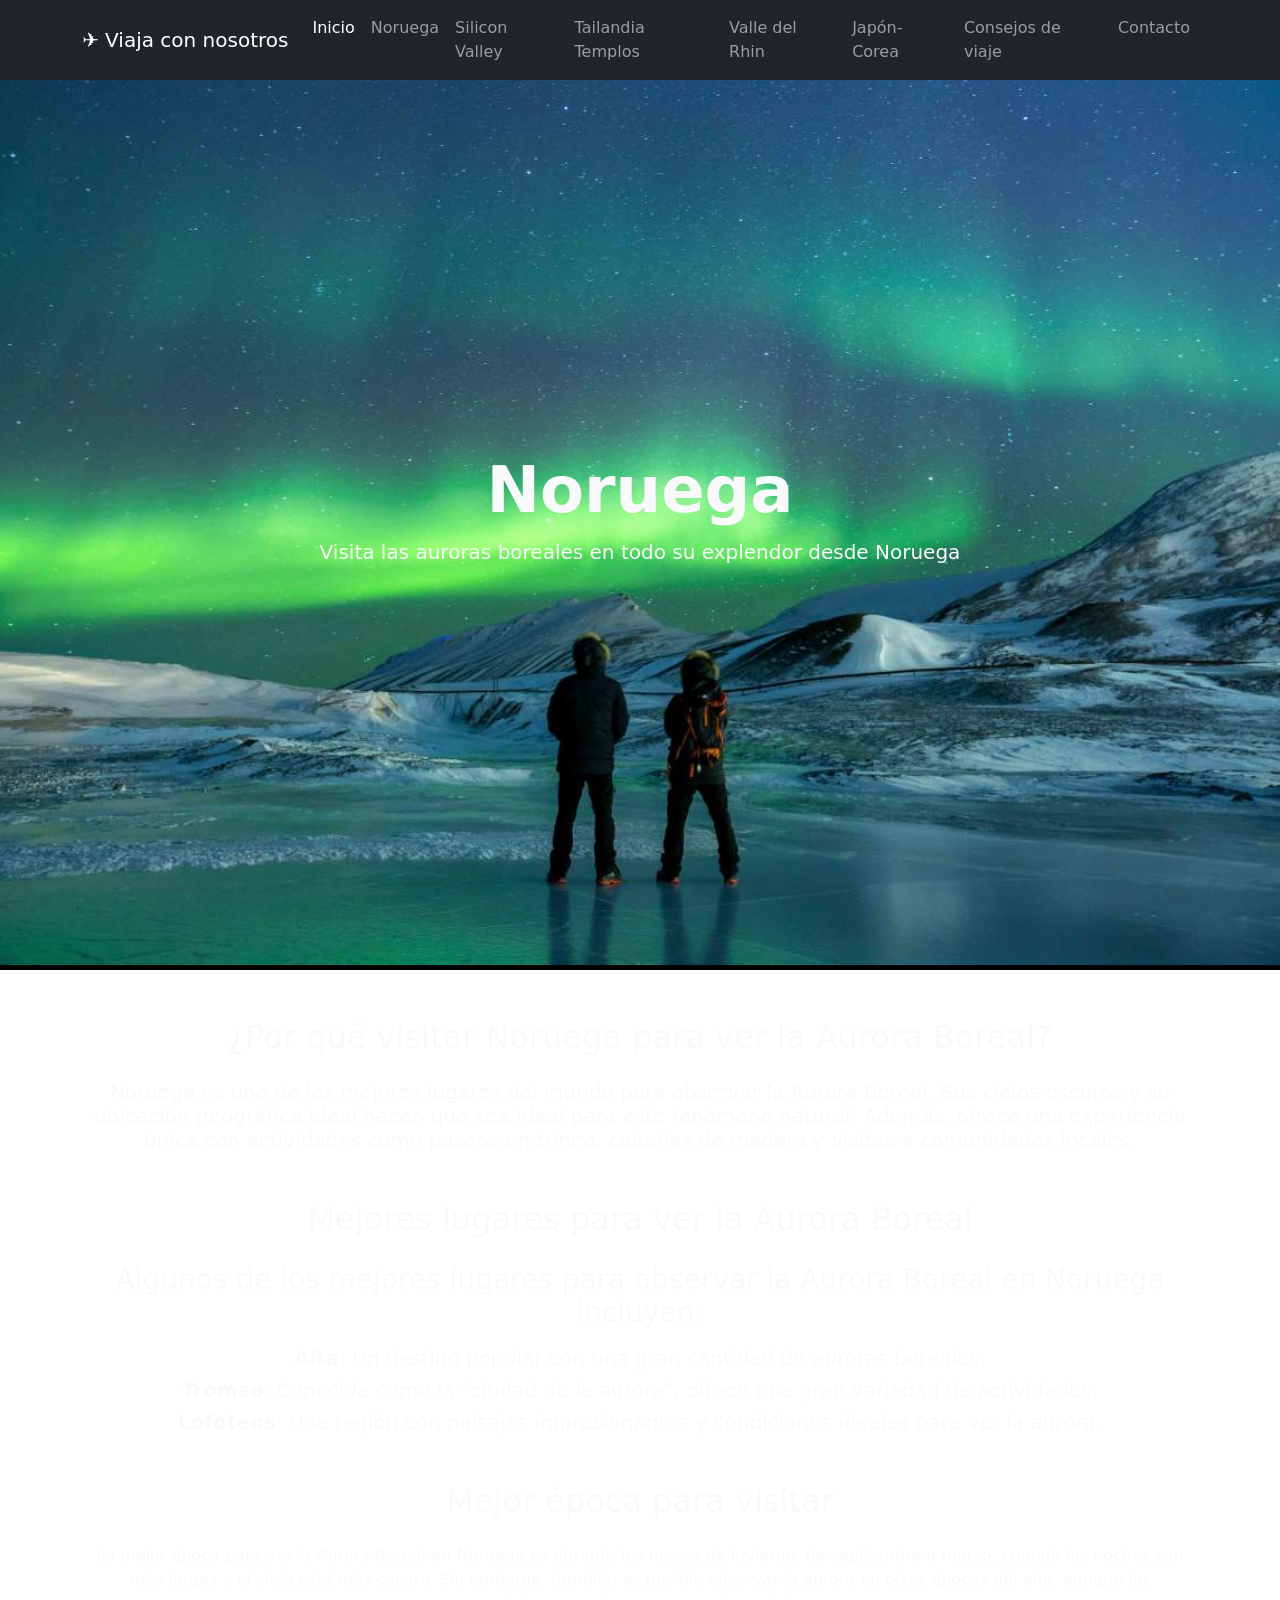
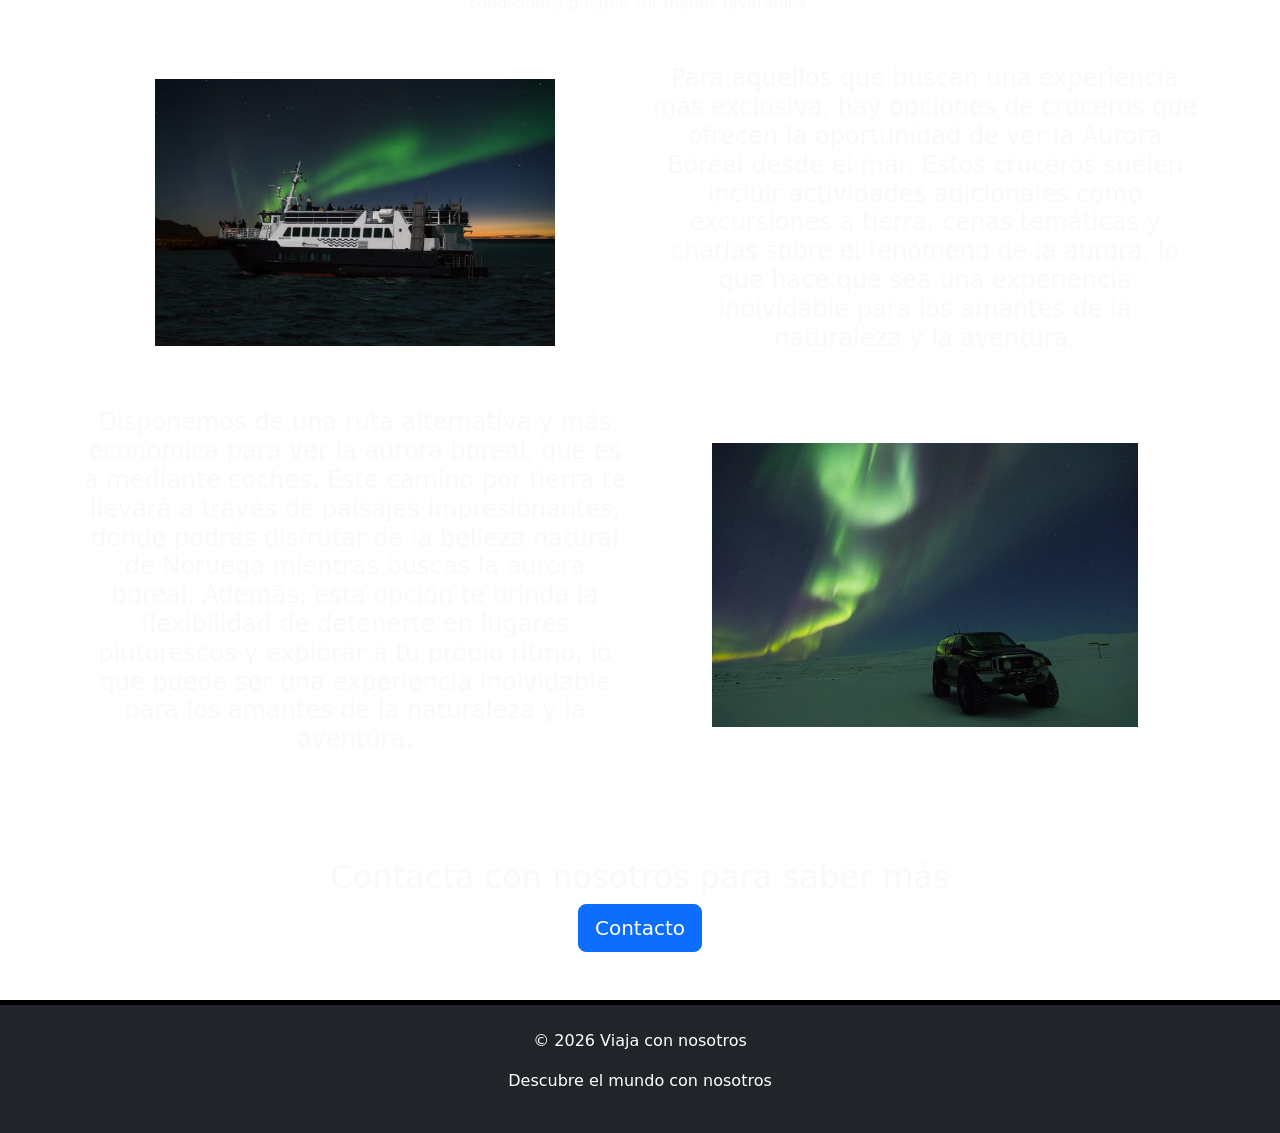
<file: aurora.html>
<!DOCTYPE html>
<html lang="es">

  <!-- ================= HEAD ================= -->
  <head>
    <meta charset="UTF-8">
    <meta name="viewport" content="width=device-width, initial-scale=1.0">
    <title>Noruega</title>

    <!-- Bootstrap CSS -->
    <link href="https://cdn.jsdelivr.net/npm/bootstrap@5.3.2/dist/css/bootstrap.min.css" rel="stylesheet">

    <!-- Bootstrap Icons -->
    <link rel="stylesheet" href="https://cdn.jsdelivr.net/npm/bootstrap-icons@1.11.1/font/bootstrap-icons.css">

    <!-- CSS propio -->
    <link rel="stylesheet" href="css/style.css">
  </head>

  <!-- ================= BODY ================= -->
  <body>

    <!-- ================= HEADER / NAVBAR ================= -->
    <header>
      <nav class="navbar navbar-expand-lg navbar-dark bg-dark fixed-top">
        <div class="container">
          <a class="navbar-brand" href="index.html">✈️ Viaja con nosotros</a>
          <button class="navbar-toggler" type="button" data-bs-toggle="collapse" data-bs-target="#menu">
            <span class="navbar-toggler-icon"></span>
          </button>
          <div class="collapse navbar-collapse" id="menu">
            <ul class="navbar-nav ms-auto">
              <li class="nav-item">
                <a class="nav-link active" href="index.html">Inicio</a>
              </li>
              <li class="nav-item">
                <a class="nav-link" href="aurora.html">Noruega</a>
              </li>
              <li class="nav-item">
                <a class="nav-link" href="silicon.html">Silicon Valley</a>
              </li>
              <li class="nav-item">
                <a class="nav-link" href="tailandia.html">Tailandia Templos</a>
              </li>
              <li class="nav-item">
                <a class="nav-link" href="valle.html">Valle del Rhin</a>
              </li>
              <li class="nav-item">
                <a class="nav-link" href="japon.html">Japón-Corea</a>
              </li>
              <li class="nav-item">
                <a class="nav-link" href="#consejos">Consejos de viaje</a>
              </li>
              <li class="nav-item">
                <a class="nav-link" href="index.html#contacto">Contacto</a>
              </li>
            </ul>
          </div>
        </div>
      </nav>
    </header>

    <!-- ================= MAIN ================= -->
    <main>
   <!-- ================= HERO AURORA ================= -->
      <section class="hero hero-aurora">
        <div  class="container text-center text-light">
          <h1  id="NORUEGA" class="display-3 fw-bold">Noruega</h1>
          <p id="NORUEGA2" class="lead">Visita las auroras boreales en todo su explendor desde Noruega</p>
      </section>
  <!-- ================= PARALLAX Central ================= -->
      <section class="parallaxAurora">
        <div class="container text-center text-light">
    
      <section id="porqueNoruega" class="container my-5">
        <h2 class="mb-4">¿Por qué visitar Noruega para ver la Aurora Boreal?</h2>
        <h5>Noruega es uno de los mejores lugares del mundo para observar la Aurora Boreal. Sus cielos oscuros y su ubicación geográfica ideal hacen que sea ideal para este fenómeno natural. Además, ofrece una experiencia única con actividades como paseos en trineo, cabañas de madera y visitas a comunidades locales.</p>
      </section>
      <section id="listaLugares" class="container my-5">
        <h2 class="mb-4">Mejores lugares para ver la Aurora Boreal</h2>
        <h3>Algunos de los mejores lugares para observar la Aurora Boreal en Noruega incluyen:</p>
        
          <h5><strong>Alta</strong>: Un destino popular con una gran cantidad de auroras boreales.</h5>
          <h5><strong> Tromsø</strong>: Conocida como la "ciudad de la aurora", ofrece una gran variedad de actividades.</h5>
          <h5><strong> Lofotens</strong>: Una región con paisajes impresionantes y condiciones ideales para ver la aurora.</h5>
     
       </section>

       <section id="mejorEpoca" class="container my-5"> 
        <h2 class="mb-4">Mejor época para visitar</h2>
        <p>La mejor época para ver la Aurora Boreal en Noruega es durante los meses de invierno, de septiembre a marzo, cuando las noches son más largas y el cielo está más oscuro. Sin embargo, también es posible observar la aurora en otras épocas del año, aunque las condiciones pueden ser menos favorables.</p>
       </section>
       

    <div class="row align-items-center">
        <div class="col-md-6 text-center">
            <img id="aurorasBarco" src="imagenes/aurorasIzq.jpg"  style="max-width: 75%; height: auto;">
        </div>

        <div id="barcoTexto" class="col-md-6">
            <h4>
                Para aquellos que buscan una experiencia más exclusiva, hay opciones de cruceros que ofrecen la oportunidad de ver la Aurora Boreal desde el mar. 
                Estos cruceros suelen incluir actividades adicionales como excursiones a tierra, cenas temáticas y charlas sobre el fenómeno de la aurora, lo que hace que sea una experiencia inolvidable para los amantes de la naturaleza y la aventura.
                
            </h4>
        </div>
        
    <section id="coche" class="container my-5">

    <div class="row align-items-center">
        <div id="aurorasTexto" class="col-md-6">
            <h4>
                Disponemos de una ruta alternativa y más económica para ver la aurora boreal, que es a mediante coches.
                Este camino por tierra te llevará a través de paisajes impresionantes, donde podrás disfrutar de la belleza natural de Noruega mientras buscas la aurora boreal. 
                Además, esta opción te brinda la flexibilidad de detenerte en lugares pintorescos y explorar a tu propio ritmo, lo que puede ser una experiencia inolvidable para los amantes de la naturaleza y la aventura.
            </h4>
        </div>
        <div id="auroraCoche" class="col-md-6 text-center">
            <img src="imagenes/auroraCoche.jpg" style="border: 5px solid white; max-width: 80%;">
        </div>
    </div>
</section>
<!-- ======= Botón al FORMULARIO DE INDEX ======= -->
<section id="contactoAurora" class=" text-center my-5">
    <h2>Contacta con nosotros para saber más</h2>
      <a href="index.html#contacto" class="btn btn-primary btn-lg">Contacto</a>
</section>
    </div>
</section>
    <!--==============Fin Parallax Central================-->

    <!-- ================= Fin MAIN ================= -->
    <main>
     <!-- ================= FOOTER ================= -->
    <footer class="bg-dark text-white text-center py-4">
      <div class="container">
        <p>© 2026 Viaja con nosotros</p>
        <p>Descubre el mundo con nosotros</p>
      </div>
    </footer>
  

    <!-- ================= BOOTSTRAP JS ================= -->
    <script src="https://cdn.jsdelivr.net/npm/bootstrap@5.3.2/dist/js/bootstrap.bundle.min.js"></script>

  </body>

</html>
</file>
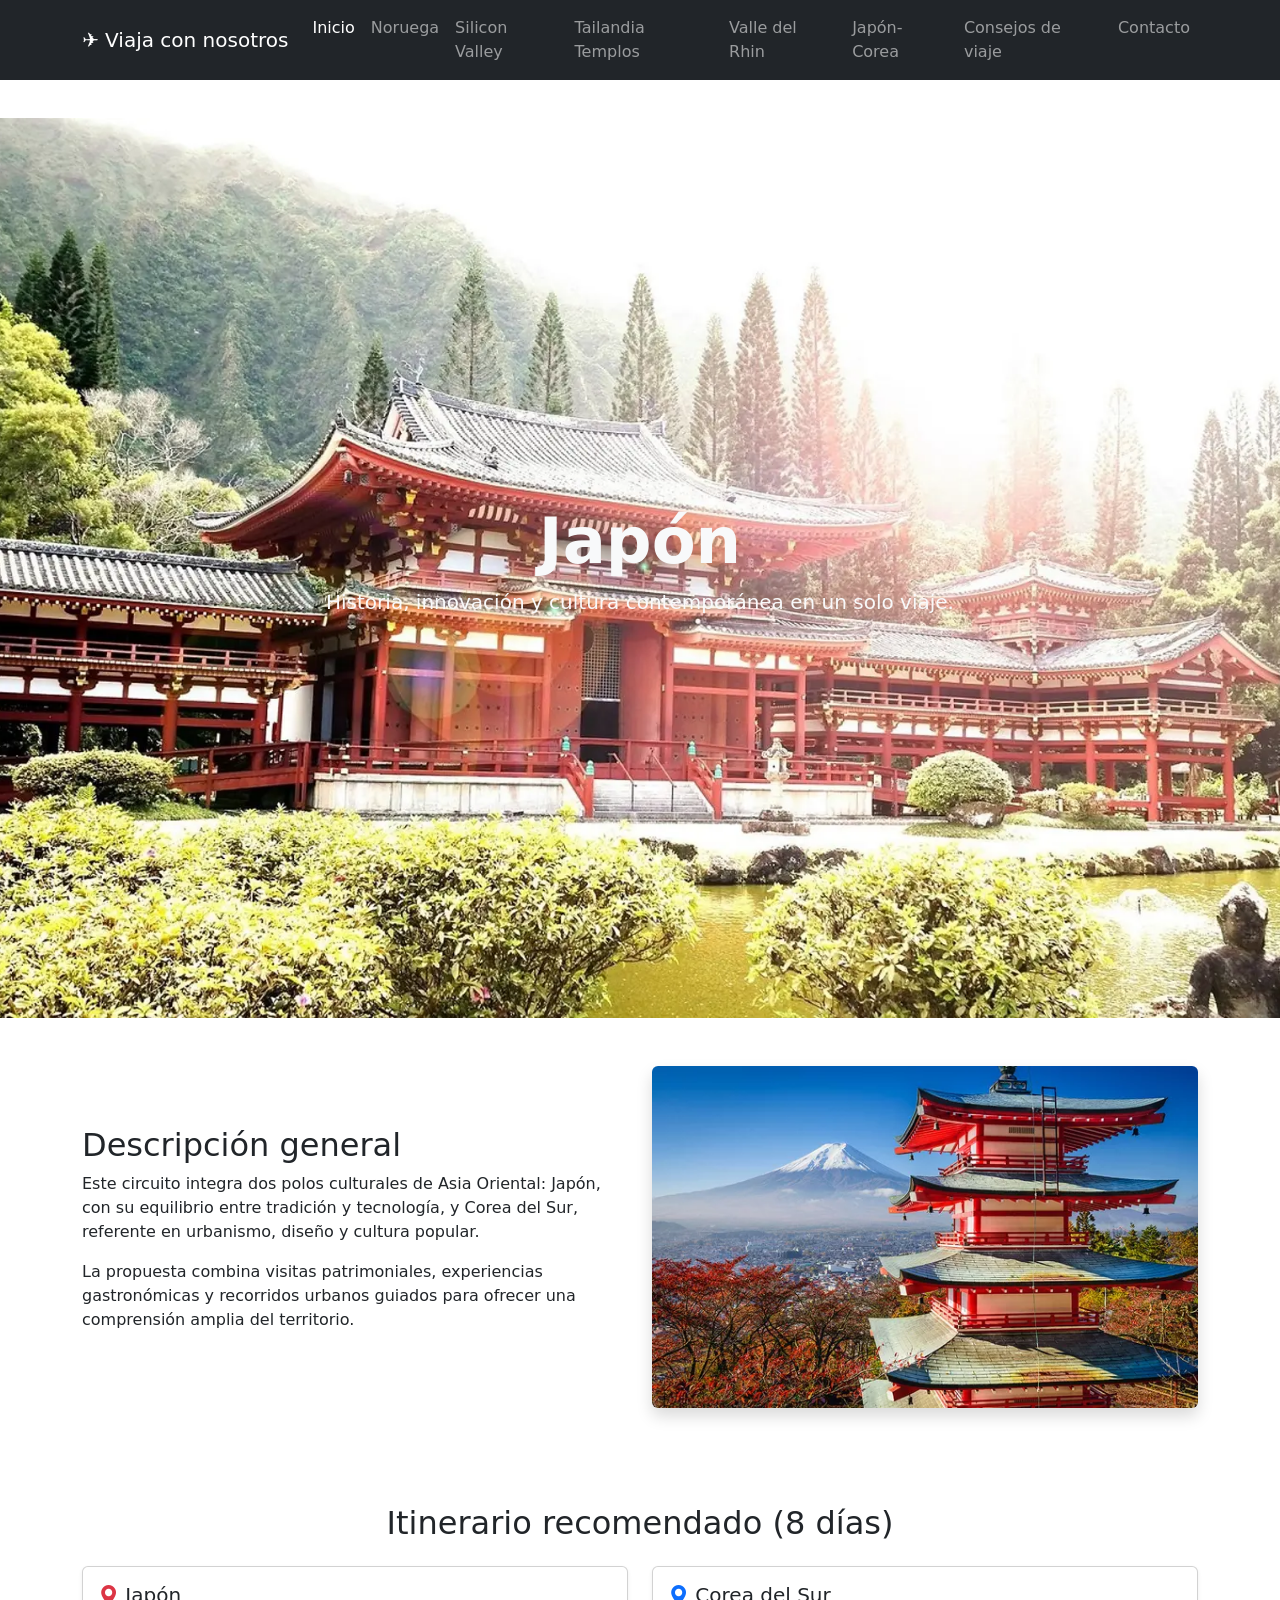
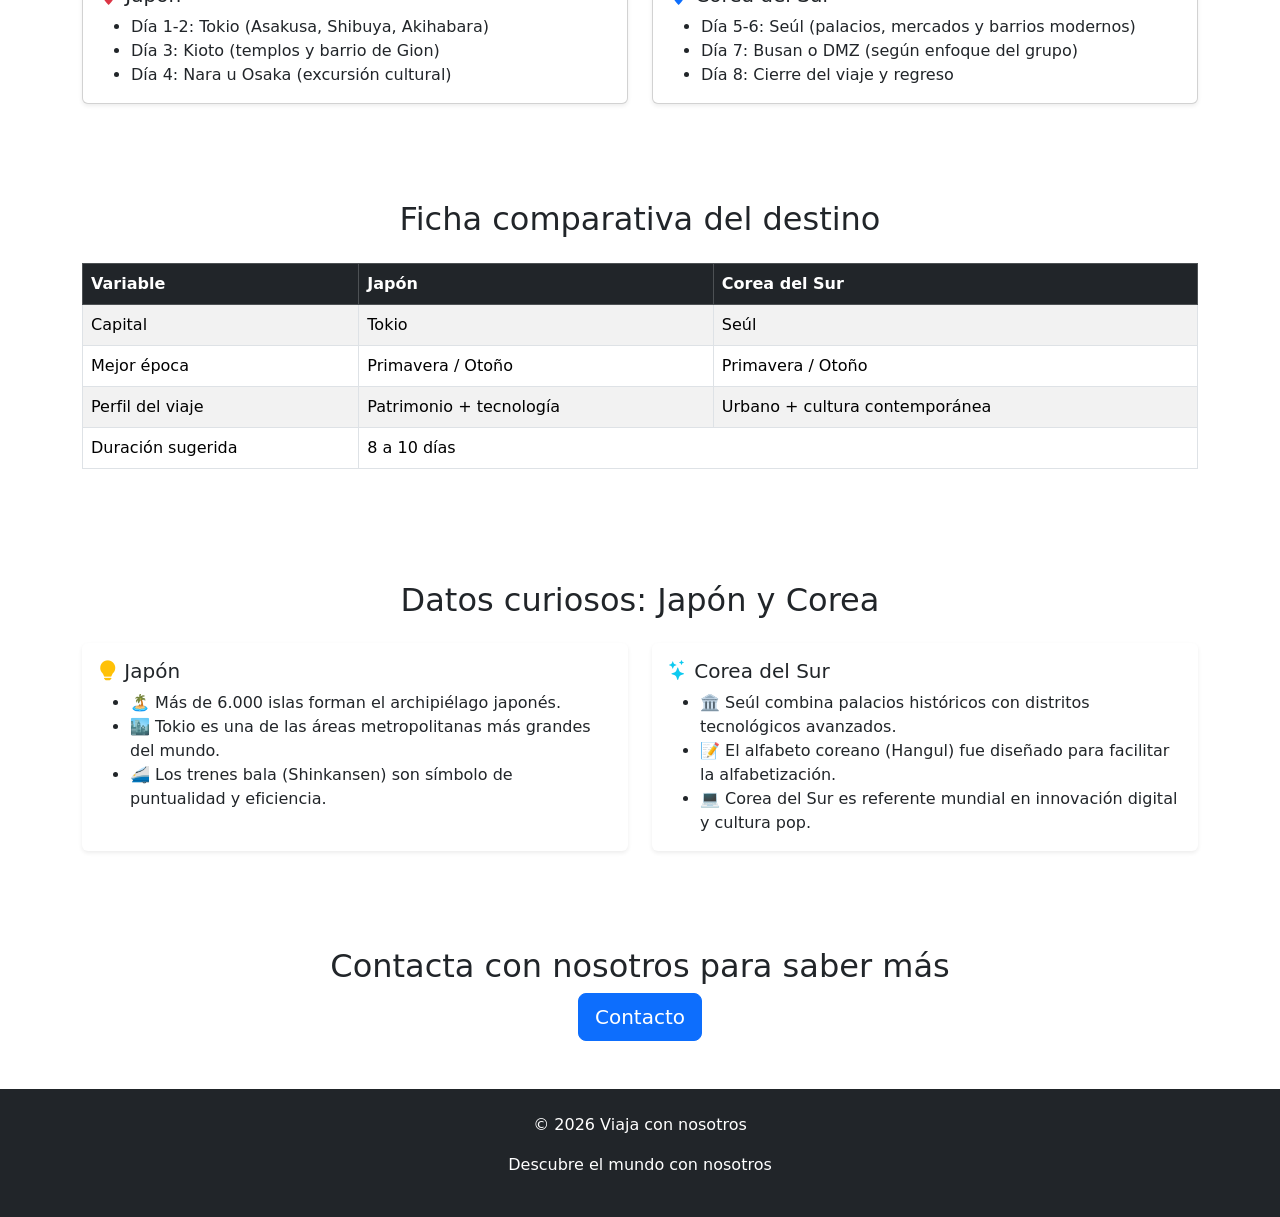
<file: japon.html>
<!DOCTYPE html>
<html lang="es">

  <!-- ================= HEAD ================= -->
  <head>
    <meta charset="UTF-8">
    <meta name="viewport" content="width=device-width, initial-scale=1.0">
    <title>Viaja con nosotros</title>

    <!-- Bootstrap CSS -->
    <link href="https://cdn.jsdelivr.net/npm/bootstrap@5.3.2/dist/css/bootstrap.min.css" rel="stylesheet">

       <!-- Bootstrap Icons -->
    <link rel="stylesheet" href="https://cdn.jsdelivr.net/npm/bootstrap-icons@1.11.1/font/bootstrap-icons.css">

    <!-- CSS propio -->
    <link rel="stylesheet" href="css/style.css">
  </head>

  <!-- ================= BODY ================= -->
  <body>

    <!-- ================= HEADER / NAVBAR ================= -->
    <header>
      <nav class="navbar navbar-expand-lg navbar-dark bg-dark fixed-top">
        <div class="container">
          <a class="navbar-brand" href="index.html">✈️ Viaja con nosotros</a>
          <button class="navbar-toggler" type="button" data-bs-toggle="collapse" data-bs-target="#menu">
            <span class="navbar-toggler-icon"></span>
          </button>
          <div class="collapse navbar-collapse" id="menu">
            <ul class="navbar-nav ms-auto">
              <li class="nav-item">
                <a class="nav-link active" href="index.html">Inicio</a>
              </li>
              <li class="nav-item">
                <a class="nav-link" href="aurora.html">Noruega</a>
              </li>
              <li class="nav-item">
                <a class="nav-link" href="silicon.html">Silicon Valley</a>
              </li>
              <li class="nav-item">
                <a class="nav-link" href="tailandia.html">Tailandia Templos</a>
              </li>
              <li class="nav-item">
                <a class="nav-link" href="valle.html">Valle del Rhin</a>
              </li>
              <li class="nav-item">
                <a class="nav-link" href="japon.html">Japón-Corea</a>
              </li>
              <li class="nav-item">
                <a class="nav-link" href="index.html#consejos">Consejos de viaje</a>
              </li>
              <li class="nav-item">
                <a class="nav-link" href="index.html#contacto">Contacto</a>
              </li>
            </ul>
          </div>
        </div>
      </nav>
    </header>
    
     <!-- MAIN -->
    <main class="pt-5">
      <!-- Hero -->
        <!-- ================= HERO DESTINO ================= -->
      <section class="hero hero-japon">
        <div class="container text-center text-light">
          <h1 class="display-3 fw-bold">Japón</h1>
          <p class="lead">Historia, innovación y cultura contemporánea en un solo viaje.</p>
        </div>
      </section>

      <!-- Introducción -->
      <section class="container py-5">
        <div class="row align-items-center g-4">
          <div class="col-lg-6">
            <h2>Descripción general</h2>
            <p>
              Este circuito integra dos polos culturales de Asia Oriental:
              Japón, con su equilibrio entre tradición y tecnología, y Corea del Sur,
              referente en urbanismo, diseño y cultura popular.
            </p>
            <p>
              La propuesta combina visitas patrimoniales, experiencias gastronómicas y
              recorridos urbanos guiados para ofrecer una comprensión amplia del territorio.
            </p>
          </div>
          <div class="col-lg-6">
            <img src="imagenes/japon.webp" class="img-fluid rounded shadow" alt="Japón y Corea" />
          </div>
        </div>
      </section>

      <!-- Itinerario -->
      <section id="itinerario" class="container py-5">
        <h2 class="text-center mb-4">Itinerario recomendado (8 días)</h2>
        <div class="row g-4">
          <div class="col-md-6">
            <div class="card h-100 shadow-sm">
              <div class="card-body">
                <h5 class="card-title"><i class="bi bi-geo-alt-fill text-danger"></i> Japón</h5>
                <ul class="mb-0">
                  <li>Día 1-2: Tokio (Asakusa, Shibuya, Akihabara)</li>
                  <li>Día 3: Kioto (templos y barrio de Gion)</li>
                  <li>Día 4: Nara u Osaka (excursión cultural)</li>
                </ul>
              </div>
            </div>
          </div>

          <div class="col-md-6">
            <div class="card h-100 shadow-sm">
              <div class="card-body">
                <h5 class="card-title"><i class="bi bi-geo-alt-fill text-primary"></i> Corea del Sur</h5>
                <ul class="mb-0">
                  <li>Día 5-6: Seúl (palacios, mercados y barrios modernos)</li>
                  <li>Día 7: Busan o DMZ (según enfoque del grupo)</li>
                  <li>Día 8: Cierre del viaje y regreso</li>
                </ul>
              </div>
            </div>
          </div>
        </div>
      </section>

      <!-- Tabla -->
      <section class="container py-5">
        <h2 class="text-center mb-4">Ficha comparativa del destino</h2>
        <div class="table-responsive">
          <table class="table table-striped table-bordered table-hover">
            <thead class="table-dark">
              <tr>
                <th>Variable</th>
                <th>Japón</th>
                <th>Corea del Sur</th>
              </tr>
            </thead>
            <tbody>
              <tr>
                <td>Capital</td>
                <td>Tokio</td>
                <td>Seúl</td>
              </tr>
              <tr>
                <td>Mejor época</td>
                <td>Primavera / Otoño</td>
                <td>Primavera / Otoño</td>
              </tr>
              <tr>
                <td>Perfil del viaje</td>
                <td>Patrimonio + tecnología</td>
                <td>Urbano + cultura contemporánea</td>
              </tr>
              <tr>
                <td>Duración sugerida</td>
                <td colspan="2">8 a 10 días</td>
              </tr>
            </tbody>
          </table>
        </div>
      </section>

      <!-- Datos curiosos -->
      <section id="datos-curiosos" class="container py-5">
        <h2 class="text-center mb-4">Datos curiosos: Japón y Corea</h2>
        <div class="row g-4">
          <div class="col-md-6">
            <div class="card h-100 border-0 shadow-sm">
              <div class="card-body">
                <h5 class="card-title"><i class="bi bi-lightbulb-fill text-warning"></i> Japón</h5>
                <ul class="mb-0">
                  <li class="curioso-item">🏝️ Más de 6.000 islas forman el archipiélago japonés.</li>
                  <li class="curioso-item">🏙️ Tokio es una de las áreas metropolitanas más grandes del mundo.</li>
                  <li class="curioso-item">🚄 Los trenes bala (Shinkansen) son símbolo de puntualidad y eficiencia.</li>
                </ul>
              </div>
            </div>
          </div>
          <div class="col-md-6">
            <div class="card h-100 border-0 shadow-sm">
              <div class="card-body">
                <h5 class="card-title"><i class="bi bi-stars text-info"></i> Corea del Sur</h5>
                <ul class="mb-0">
                  <li class="curioso-item">🏛️ Seúl combina palacios históricos con distritos tecnológicos avanzados.</li>
                  <li class="curioso-item">📝 El alfabeto coreano (Hangul) fue diseñado para facilitar la alfabetización.</li>
                  <li class="curioso-item">💻 Corea del Sur es referente mundial en innovación digital y cultura pop.</li>
                </ul>
              </div>
            </div>
          </div>
        </div>
      </section>
    </main>

<!-- ======= Botón al FORMULARIO DE INDEX ======= -->
    <section id="contactoJapon" class="text-center my-5">
      <h2>Contacta con nosotros para saber más</h2>
      <a href="index.html#contacto" class="btn btn-primary btn-lg">Contacto</a>
    </section>

<!-- ================= FOOTER ================= -->
    <footer class="bg-dark text-white text-center py-4">
      <div class="container">
        <p>© 2026 Viaja con nosotros</p>
        <p>Descubre el mundo con nosotros</p>
      </div>
    </footer>


    <!-- ================= BOOTSTRAP JS ================= -->
    <script src="https://cdn.jsdelivr.net/npm/bootstrap@5.3.2/dist/js/bootstrap.bundle.min.js"></script>

  </body>

</html>
</file>
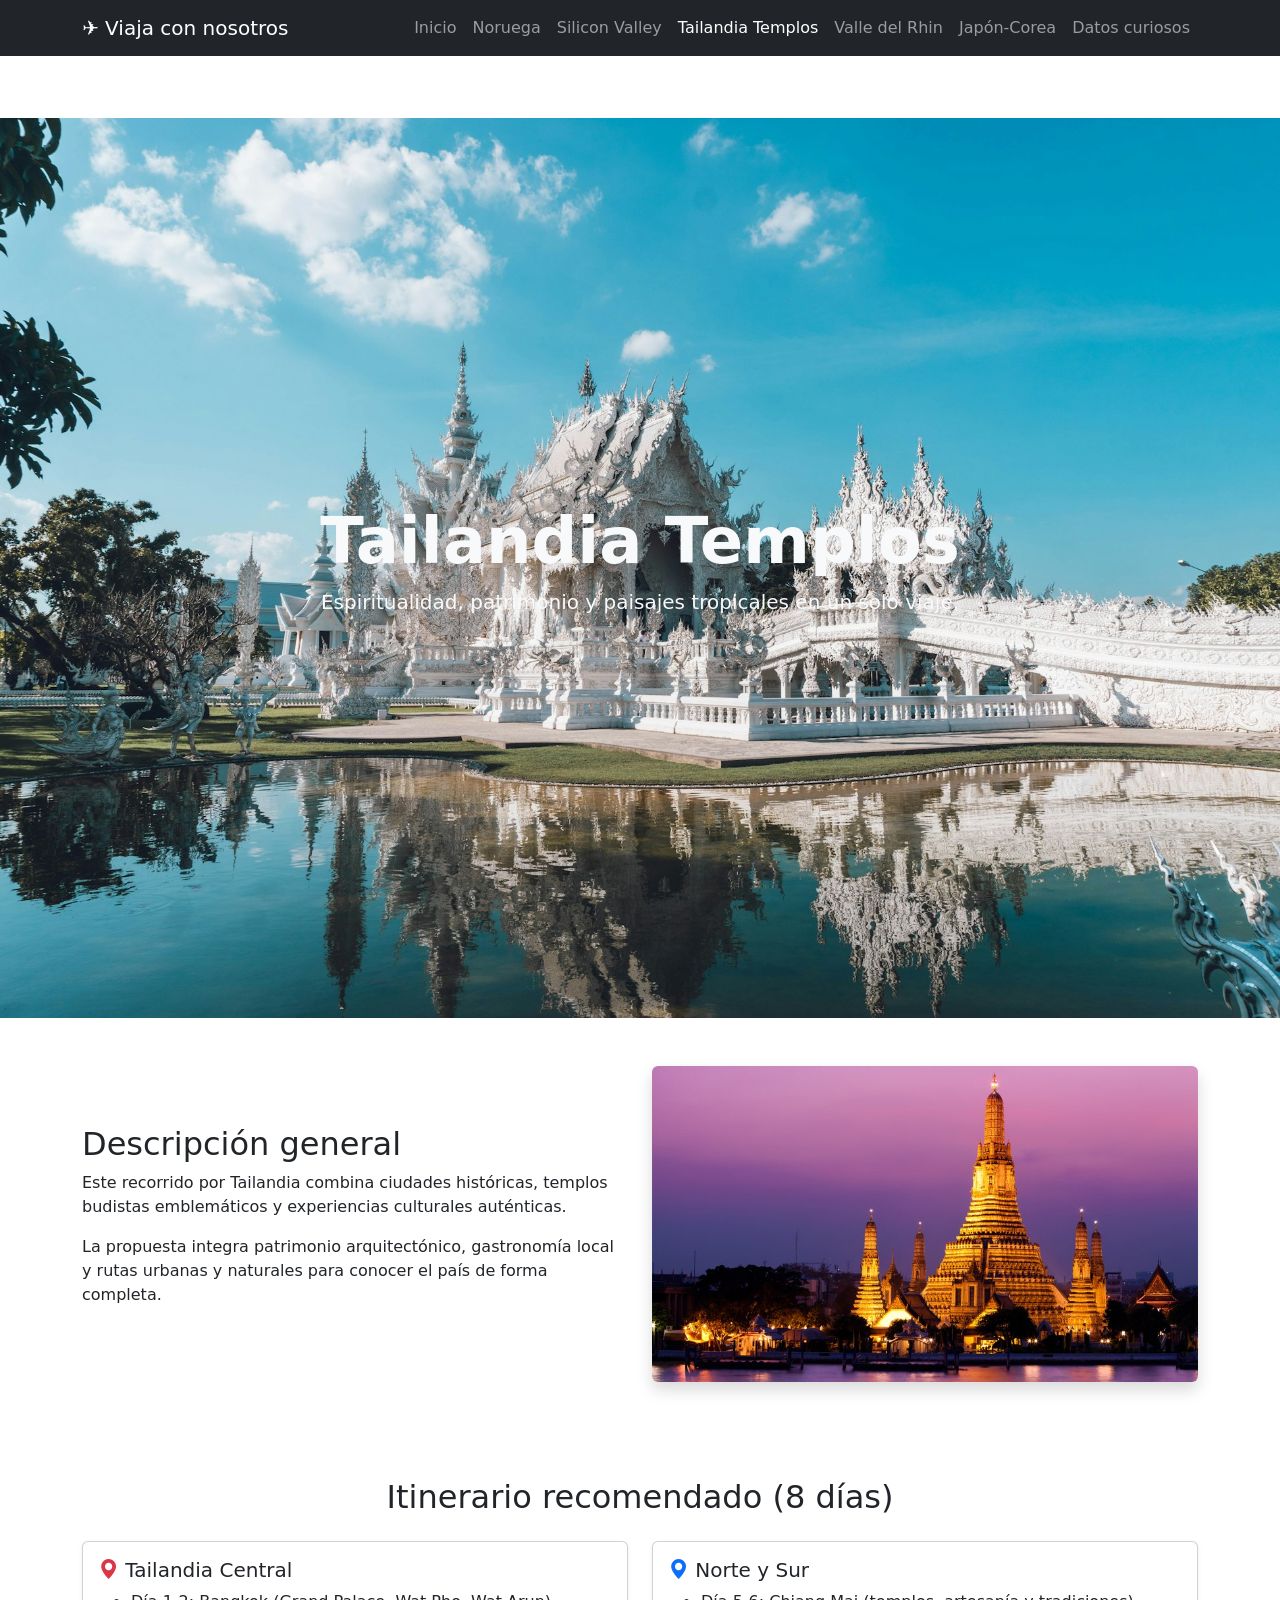
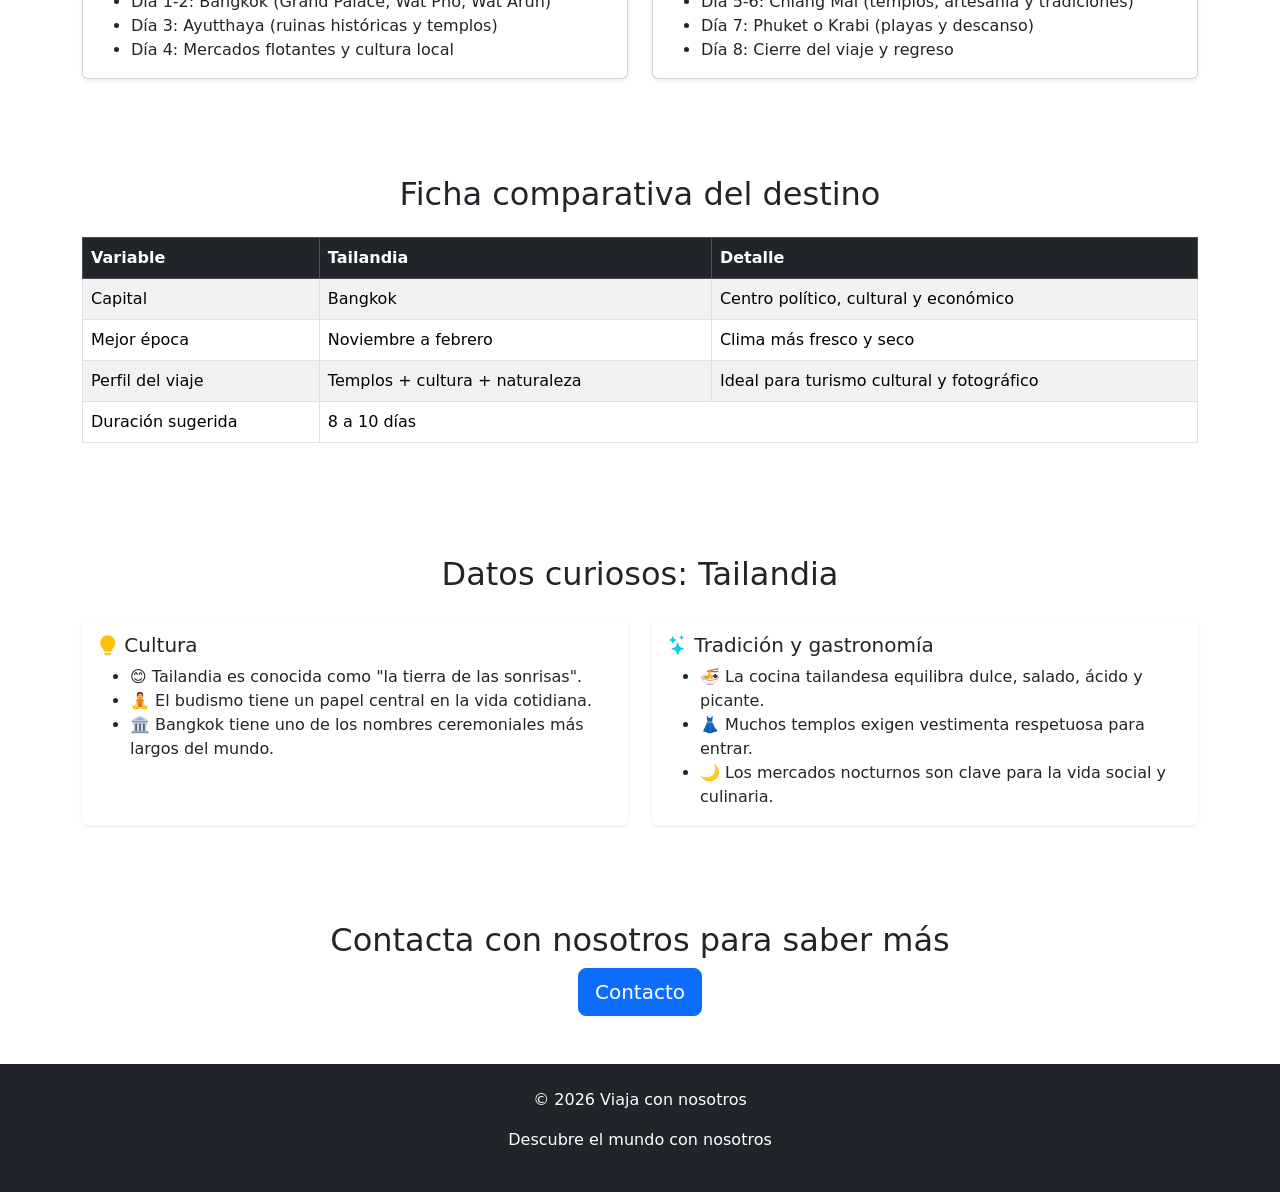
<file: tailandia.html>
<!DOCTYPE html>
<html lang="es">

  <!-- ================= HEAD ================= -->
  <head>
    <meta charset="UTF-8">
    <meta name="viewport" content="width=device-width, initial-scale=1.0">
    <title>Tailandia Templos | Viaja con nosotros</title>

    <!-- Bootstrap CSS -->
    <link href="https://cdn.jsdelivr.net/npm/bootstrap@5.3.2/dist/css/bootstrap.min.css" rel="stylesheet">

    <!-- Bootstrap Icons -->
    <link rel="stylesheet" href="https://cdn.jsdelivr.net/npm/bootstrap-icons@1.11.1/font/bootstrap-icons.css">

    <!-- CSS propio -->
    <link rel="stylesheet" href="css/style.css">
  </head>

  <!-- ================= BODY ================= -->
  <body>

    <!-- ================= HEADER / NAVBAR ================= -->
    <header>
      <nav class="navbar navbar-expand-lg navbar-dark bg-dark fixed-top">
        <div class="container">
          <a class="navbar-brand" href="index.html">✈️ Viaja con nosotros</a>
          <button class="navbar-toggler" type="button" data-bs-toggle="collapse" data-bs-target="#menu">
            <span class="navbar-toggler-icon"></span>
          </button>
          <div class="collapse navbar-collapse" id="menu">
            <ul class="navbar-nav ms-auto">
              <li class="nav-item"><a class="nav-link" href="index.html">Inicio</a></li>
              <li class="nav-item"><a class="nav-link" href="aurora.html">Noruega</a></li>
              <li class="nav-item"><a class="nav-link" href="silicon.html">Silicon Valley</a></li>
              <li class="nav-item"><a class="nav-link active" href="tailandia.html">Tailandia Templos</a></li>
              <li class="nav-item"><a class="nav-link" href="valle.html">Valle del Rhin</a></li>
              <li class="nav-item"><a class="nav-link" href="japon.html">Japón-Corea</a></li>
              <li class="nav-item"><a class="nav-link" href="#datos-curiosos">Datos curiosos</a></li>
            </ul>
          </div>
        </div>
      </nav>
    </header>
    
    <!-- MAIN -->
    <main class="pt-5">
      <!-- ================= HERO DESTINO ================= -->
      <section class="hero hero-tailandia">
        <div class="container text-center text-light">
          <h1 class="display-3 fw-bold">Tailandia Templos</h1>
          <p class="lead">Espiritualidad, patrimonio y paisajes tropicales en un solo viaje.</p>
        </div>
      </section>

      <!-- Introducción -->
      <section class="container py-5">
        <div class="row align-items-center g-4">
          <div class="col-lg-6">
            <h2>Descripción general</h2>
            <p>
              Este recorrido por Tailandia combina ciudades históricas, templos budistas
              emblemáticos y experiencias culturales auténticas.
            </p>
            <p>
              La propuesta integra patrimonio arquitectónico, gastronomía local y rutas
              urbanas y naturales para conocer el país de forma completa.
            </p>
          </div>
          <div class="col-lg-6">
            <img src="imagenes/templo.jpg" class="img-fluid rounded shadow" alt="Templos de Tailandia" />
          </div>
        </div>
      </section>

      <!-- Itinerario -->
      <section id="itinerario" class="container py-5">
        <h2 class="text-center mb-4">Itinerario recomendado (8 días)</h2>
        <div class="row g-4">
          <div class="col-md-6">
            <div class="card h-100 shadow-sm">
              <div class="card-body">
                <h5 class="card-title"><i class="bi bi-geo-alt-fill text-danger"></i> Tailandia Central</h5>
                <ul class="mb-0">
                  <li>Día 1-2: Bangkok (Grand Palace, Wat Pho, Wat Arun)</li>
                  <li>Día 3: Ayutthaya (ruinas históricas y templos)</li>
                  <li>Día 4: Mercados flotantes y cultura local</li>
                </ul>
              </div>
            </div>
          </div>

          <div class="col-md-6">
            <div class="card h-100 shadow-sm">
              <div class="card-body">
                <h5 class="card-title"><i class="bi bi-geo-alt-fill text-primary"></i> Norte y Sur</h5>
                <ul class="mb-0">
                  <li>Día 5-6: Chiang Mai (templos, artesanía y tradiciones)</li>
                  <li>Día 7: Phuket o Krabi (playas y descanso)</li>
                  <li>Día 8: Cierre del viaje y regreso</li>
                </ul>
              </div>
            </div>
          </div>
        </div>
      </section>

      <!-- Tabla -->
      <section class="container py-5">
        <h2 class="text-center mb-4">Ficha comparativa del destino</h2>
        <div class="table-responsive">
          <table class="table table-striped table-bordered table-hover">
            <thead class="table-dark">
              <tr>
                <th>Variable</th>
                <th>Tailandia</th>
                <th>Detalle</th>
              </tr>
            </thead>
            <tbody>
              <tr>
                <td>Capital</td>
                <td>Bangkok</td>
                <td>Centro político, cultural y económico</td>
              </tr>
              <tr>
                <td>Mejor época</td>
                <td>Noviembre a febrero</td>
                <td>Clima más fresco y seco</td>
              </tr>
              <tr>
                <td>Perfil del viaje</td>
                <td>Templos + cultura + naturaleza</td>
                <td>Ideal para turismo cultural y fotográfico</td>
              </tr>
              <tr>
                <td>Duración sugerida</td>
                <td colspan="2">8 a 10 días</td>
              </tr>
            </tbody>
          </table>
        </div>
      </section>

      <!-- Datos curiosos -->
      <section id="datos-curiosos" class="container py-5">
        <h2 class="text-center mb-4">Datos curiosos: Tailandia</h2>
        <div class="row g-4">
          <div class="col-md-6">
            <div class="card h-100 border-0 shadow-sm">
              <div class="card-body">
                <h5 class="card-title"><i class="bi bi-lightbulb-fill text-warning"></i> Cultura</h5>
                <ul class="mb-0">
                  <li class="curioso-item">😊 Tailandia es conocida como "la tierra de las sonrisas".</li>
                  <li class="curioso-item">🧘 El budismo tiene un papel central en la vida cotidiana.</li>
                  <li class="curioso-item">🏛️ Bangkok tiene uno de los nombres ceremoniales más largos del mundo.</li>
                </ul>
              </div>
            </div>
          </div>
          <div class="col-md-6">
            <div class="card h-100 border-0 shadow-sm">
              <div class="card-body">
                <h5 class="card-title"><i class="bi bi-stars text-info"></i> Tradición y gastronomía</h5>
                <ul class="mb-0">
                  <li class="curioso-item">🍜 La cocina tailandesa equilibra dulce, salado, ácido y picante.</li>
                  <li class="curioso-item">👗 Muchos templos exigen vestimenta respetuosa para entrar.</li>
                  <li class="curioso-item">🌙 Los mercados nocturnos son clave para la vida social y culinaria.</li>
                </ul>
              </div>
            </div>
          </div>
        </div>
      </section>
    </main>

    <!-- ======= Botón al FORMULARIO DE INDEX ======= -->
    <section id="contactoTailandia" class="text-center my-5">
      <h2>Contacta con nosotros para saber más</h2>
      <a href="index.html#contacto" class="btn btn-primary btn-lg">Contacto</a>
    </section>

    <!-- ================= FOOTER ================= -->
    <footer class="bg-dark text-white text-center py-4">
      <div class="container">
        <p>© 2026 Viaja con nosotros</p>
        <p>Descubre el mundo con nosotros</p>
      </div>
    </footer>

    <!-- ================= BOOTSTRAP JS ================= -->
    <script src="https://cdn.jsdelivr.net/npm/bootstrap@5.3.2/dist/js/bootstrap.bundle.min.js"></script>
  </body>

</html>
</file>
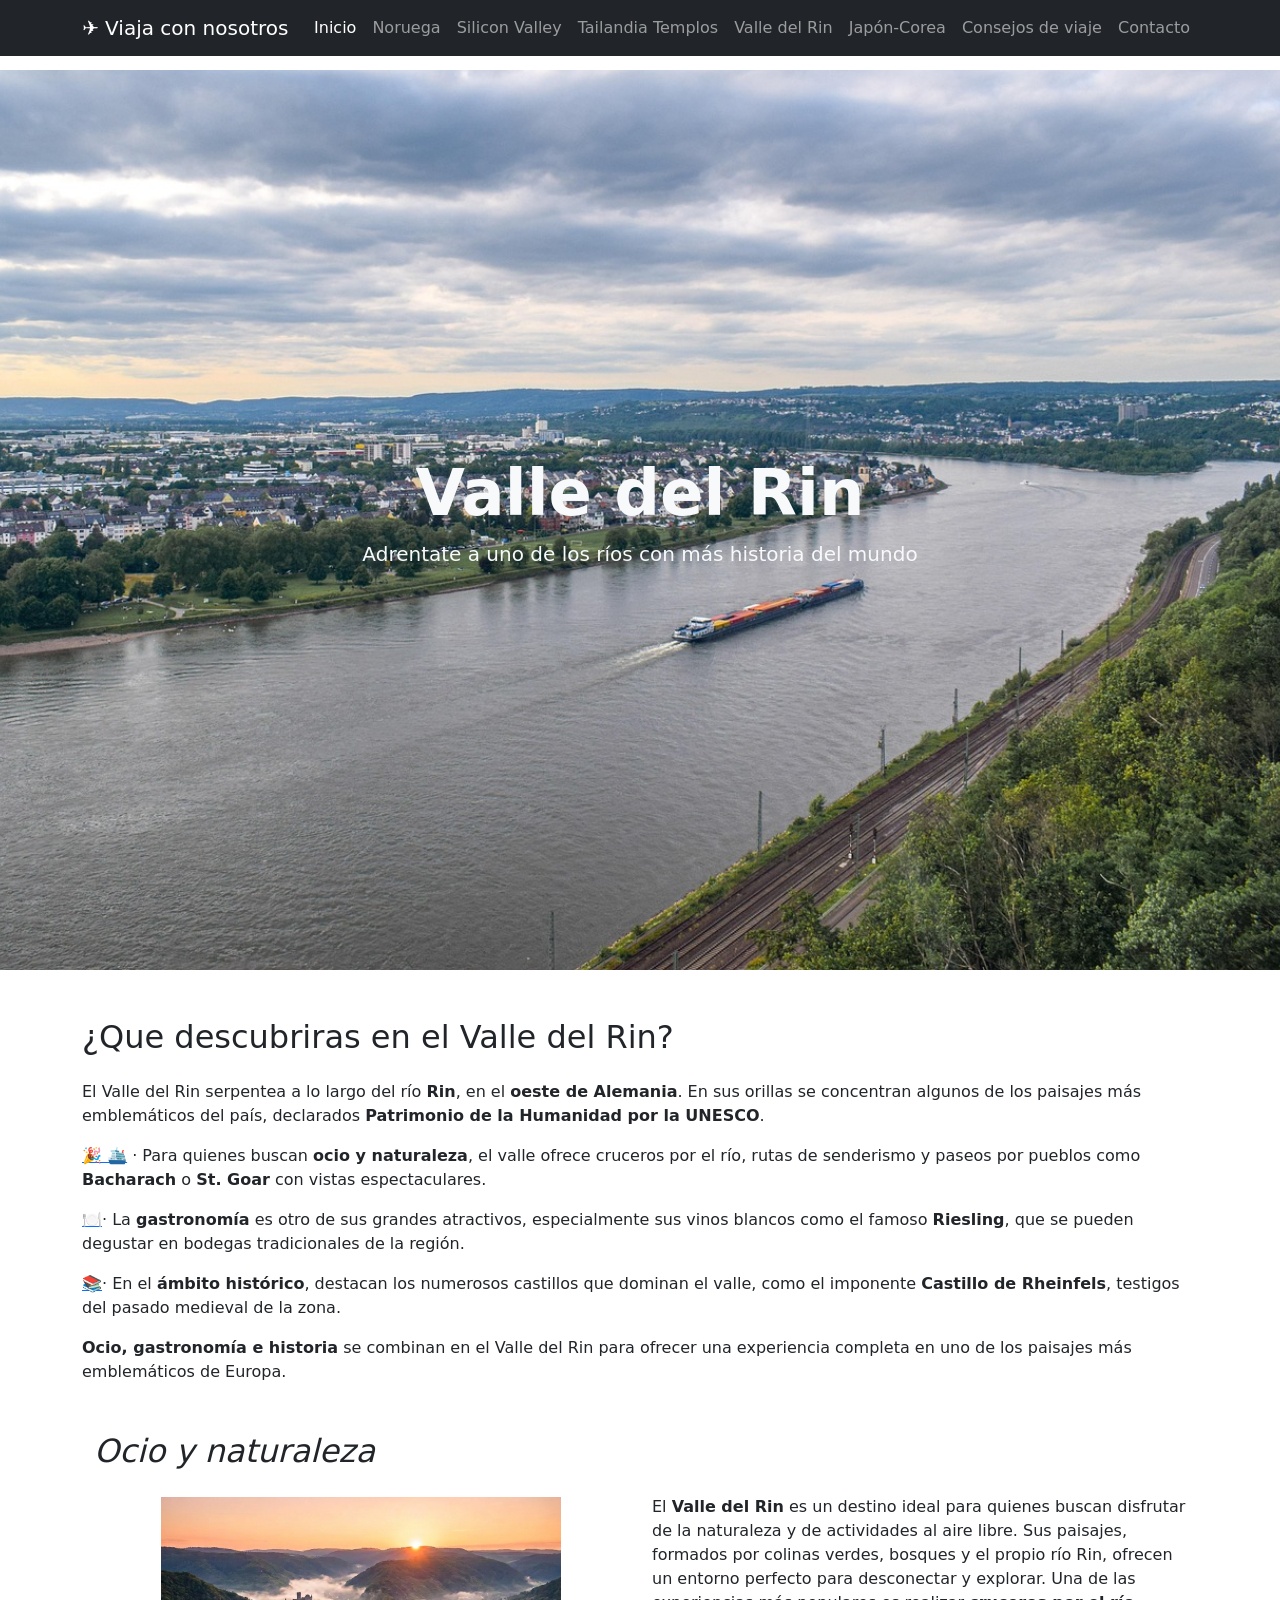
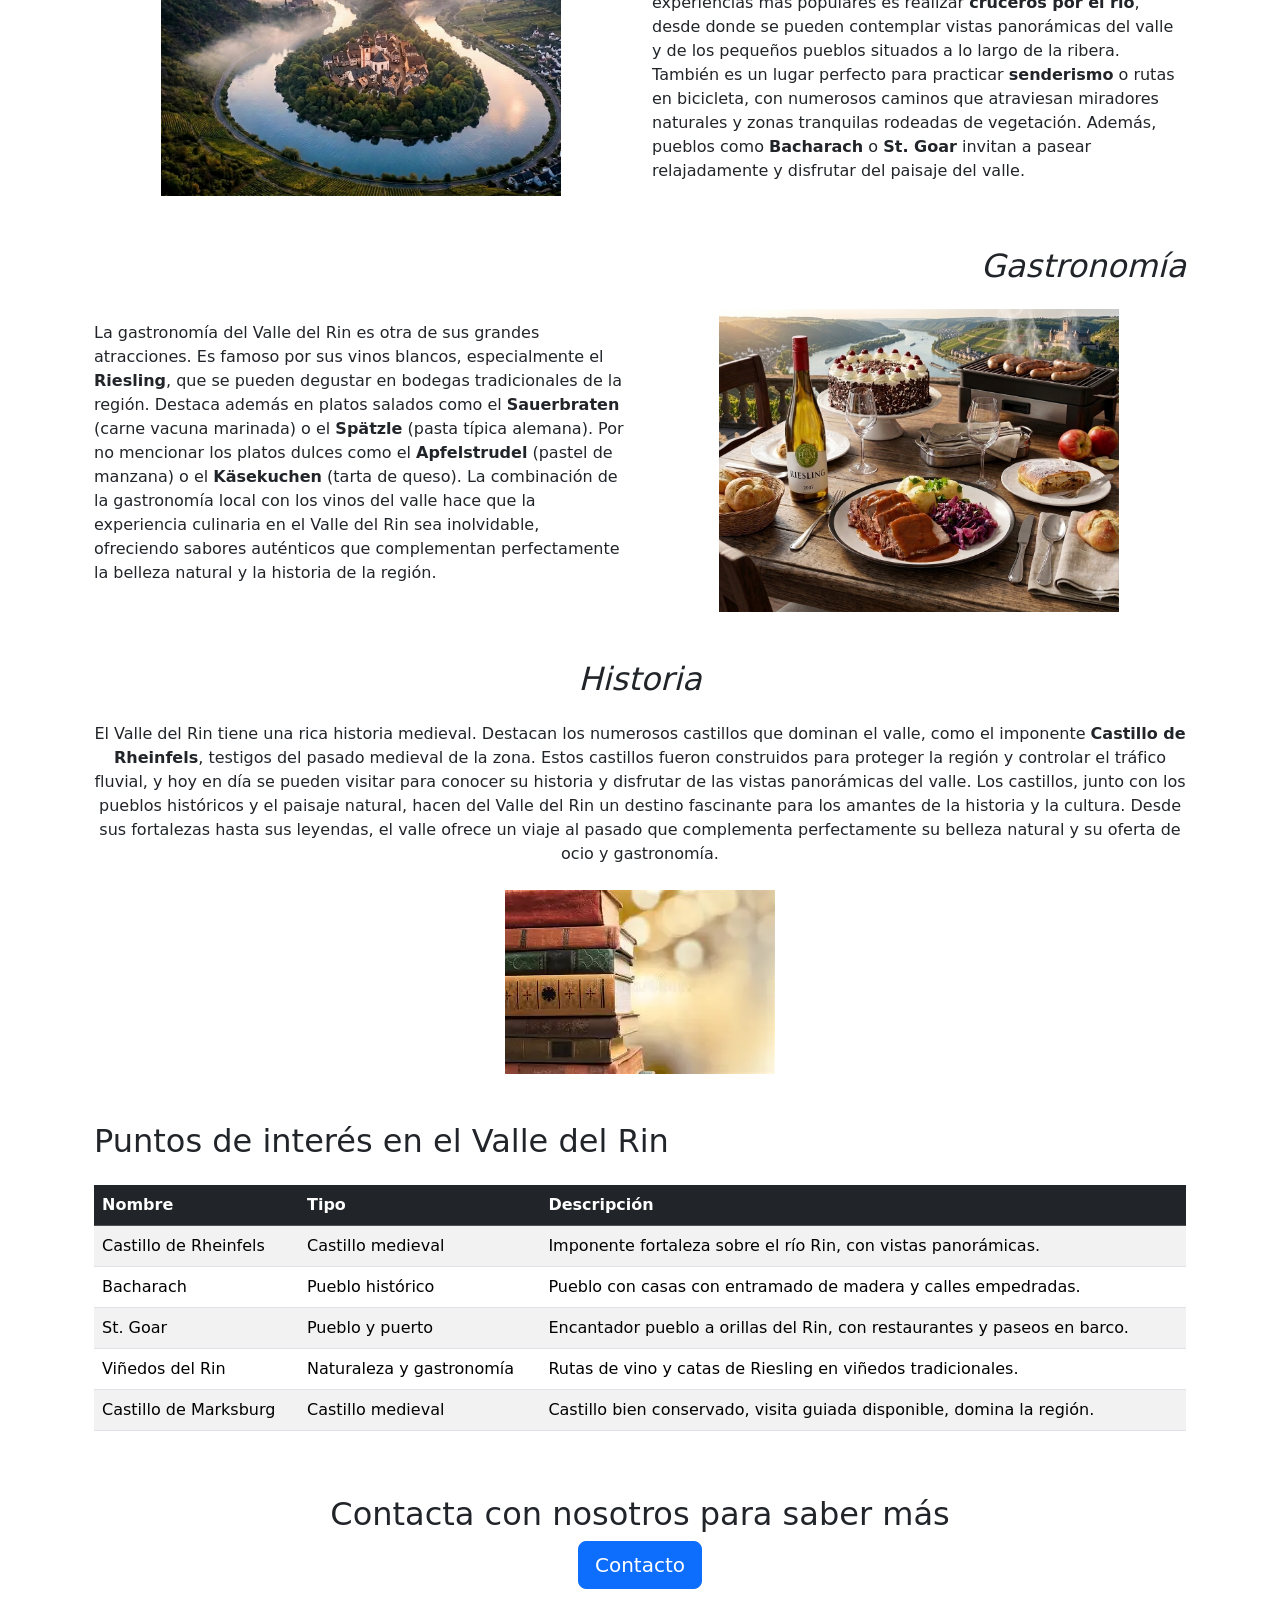
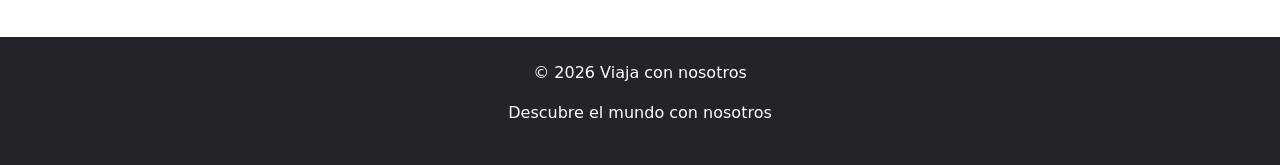
<file: valle.html>
<!DOCTYPE html>
<html lang="es">

  <!-- ================= HEAD ================= -->
  <head>
    <meta charset="UTF-8">
    <meta name="viewport" content="width=device-width, initial-scale=1.0">
    <title>Valle del Rin</title>

    <!-- Bootstrap CSS -->
    <link href="https://cdn.jsdelivr.net/npm/bootstrap@5.3.2/dist/css/bootstrap.min.css" rel="stylesheet">

       <!-- Bootstrap Icons -->
    <link rel="stylesheet" href="https://cdn.jsdelivr.net/npm/bootstrap-icons@1.11.1/font/bootstrap-icons.css">

    <!-- CSS propio -->
    <link rel="stylesheet" href="css/style.css">
  </head>

  <!-- ================= BODY ================= -->
  <body>

    <!-- ================= HEADER / NAVBAR ================= -->
    <header>
      <nav class="navbar navbar-expand-lg navbar-dark bg-dark fixed-top">
        <div class="container">
          <a class="navbar-brand" href="index.html">✈️ Viaja con nosotros</a>
          <button class="navbar-toggler" type="button" data-bs-toggle="collapse" data-bs-target="#menu">
            <span class="navbar-toggler-icon"></span>
          </button>
          <div class="collapse navbar-collapse" id="menu">
            <ul class="navbar-nav ms-auto">
              <li class="nav-item">
                <a class="nav-link active" href="index.html">Inicio</a>
              </li>
              <li class="nav-item">
                <a class="nav-link" href="aurora.html">Noruega</a>
              </li>
              <li class="nav-item">
                <a class="nav-link" href="silicon.html">Silicon Valley</a>
              </li>
              <li class="nav-item">
                <a class="nav-link" href="tailandia.html">Tailandia Templos</a>
              </li>
              <li class="nav-item">
                <a class="nav-link" href="valle.html">Valle del Rin</a>
              </li>
              <li class="nav-item">
                <a class="nav-link" href="japon.html">Japón-Corea</a>
              </li>
              <li class="nav-item">
                <a class="nav-link" href="index.html#consejos">Consejos de viaje</a>
              </li>
              <li class="nav-item">
                <a class="nav-link" href="index.html#contacto">Contacto</a>
              </li>
            </ul>
          </div>
        </div>
      </nav>
    </header>
    <main>

   <section class="hero hero-valle">
        <div class="container text-center text-light">
          <h1 class="display-3 fw-bold">Valle del Rin</h1>
          <p class="lead">Adrentate a uno de los ríos con más historia del mundo</p>
        </div>
      </section>
    <section class="container my-5">
        <h2 class="mb-4">¿Que descubriras en el Valle del Rin?</h2>
        <p>El Valle del Rin serpentea a lo largo del río <strong>Rin</strong>, en el <strong>oeste de Alemania</strong>. 
          En sus orillas se concentran algunos de los paisajes más emblemáticos del país, declarados <strong>Patrimonio de la Humanidad por la UNESCO</strong>.</p>

<p><a href="#ocioTitulo">🎉 🛳️</a> · Para quienes buscan <strong>ocio y naturaleza</strong>, el valle ofrece cruceros por el río, rutas de senderismo y paseos por pueblos como <strong>Bacharach</strong> o <strong>St. Goar</strong> con vistas espectaculares.</p>
<p><a href="#gastronomiaTitulo">🍽️</a>· La <strong>gastronomía</strong> es otro de sus grandes atractivos, especialmente sus vinos blancos como el famoso <strong>Riesling</strong>, que se pueden degustar en bodegas tradicionales de la región.</p>
<p><a href="#historiaTitulo">📚</a>· En el <strong>ámbito histórico</strong>, destacan los numerosos castillos que dominan el valle, como el imponente <strong>Castillo de Rheinfels</strong>, testigos del pasado medieval de la zona.</p>
<p><strong>Ocio, gastronomía e historia</strong> se combinan en el Valle del Rin para ofrecer una experiencia completa en uno de los paisajes más emblemáticos de Europa.</p>
    
<!-- ================= SECCION DE OCIO/NATURALEZA ================= -->
   <section id="ocio" class="container my-5">
    <h2 id="ocioTitulo" class="mb-4">Ocio y naturaleza</h2>

    <div class="row align-items-center">
        <div class="col-md-6 text-center">
            <img id="ocioFoto" src="imagenes/ocionaturalezaFoto.png"  style="max-width: 75%; height: auto;">
        </div>

        <div id="ocioTexto" class="col-md-6">
            <p>
              El <strong>Valle del Rin</strong> es un destino ideal para quienes buscan disfrutar de la naturaleza y de actividades al aire libre. 
              Sus paisajes, formados por colinas verdes, bosques y el propio río Rin, ofrecen un entorno perfecto para desconectar y explorar.
              Una de las experiencias más populares es realizar <strong>cruceros por el río</strong>, desde donde se pueden contemplar vistas 
              panorámicas del valle y de los pequeños pueblos situados a lo largo de la ribera.
              También es un lugar perfecto para practicar <strong>senderismo</strong> o rutas en bicicleta, con numerosos caminos que atraviesan 
             miradores naturales y zonas tranquilas rodeadas de vegetación. Además, pueblos como <strong>Bacharach</strong> o 
             <strong>St. Goar</strong> invitan a pasear relajadamente y disfrutar del paisaje del valle.
</p>
        </div>
    </div>
</section>
<!-- ================= SECCION DE GASTRONOMIA ================= -->
   
    <section id="gastronomia" class="container my-5">
    <h2 id="gastronomiaTitulo" class="mb-4" style="text-align: right;">Gastronomía </h2>

    <div class="row align-items-center">
        <div id="gastronomiaTexto" class="col-md-6">
            <p>
                La gastronomía del Valle del Rin es otra de sus grandes atracciones. 
                Es famoso por sus vinos blancos, especialmente el <strong>Riesling</strong>, 
                que se pueden degustar en bodegas tradicionales de la región. Destaca además en platos salados como el <strong>Sauerbraten</strong> (carne vacuna marinada) o el
                <strong>Spätzle</strong> (pasta típica alemana). Por no mencionar los platos dulces como el <strong>Apfelstrudel</strong> (pastel de manzana) o el <strong>Käsekuchen</strong> (tarta de queso).
                 La combinación de la gastronomía local con los vinos del valle hace que la experiencia culinaria en el Valle del Rin sea inolvidable, ofreciendo sabores auténticos que complementan perfectamente la belleza natural y la historia de la región.
            </p>
        </div>
        <div id="gastronomiaFoto" class="col-md-6 text-center">
            <img src="imagenes/gastronomiaFoto.jpg" class="img-fluid" style="max-width: 75%; height: auto;">
        </div>
    </div>
</section>
<!-- ================= SECCION DE HISTORIA ================= -->
   
 <section id="historia" class="container my-5">
    <h2 id="historiaTitulo" class="mb-4" style="text-align: center;">Historia</h2>

    
    <div id="historiaTexto" class="text-center my-4">
       <p> El Valle del Rin tiene una rica historia medieval. 
        Destacan los numerosos castillos que dominan el valle, como el imponente <strong>Castillo de Rheinfels</strong>, 
        testigos del pasado medieval de la zona. Estos castillos fueron construidos para proteger la región y controlar el tráfico fluvial, 
        y hoy en día se pueden visitar para conocer su historia y disfrutar de las vistas panorámicas del valle. Los castillos, junto con los pueblos históricos y el paisaje natural,
        hacen del Valle del Rin un destino fascinante para los amantes de la historia y la cultura. Desde sus fortalezas hasta sus leyendas, 
        el valle ofrece un viaje al pasado que complementa perfectamente su belleza natural y su oferta de ocio y gastronomía.
         
       </p>
    </div>

    
    <div class="text-center my-4">
        <img id="historiaFoto" src="imagenes/historiaFoto.jpg" class="img-fluid" style="max-width: 100%; height: auto;">
    </div>
</section>

<!-- ================= Puntos de interes ================= -->
<section id="puntosInteres" class="container my-5">
    <h2 class="mb-4">Puntos de interés en el Valle del Rin</h2>

    <div class="table-responsive">
        <table class="table table-striped table-hover">
            <thead class="table-dark">
                <tr>
                    <th>Nombre</th>
                    <th>Tipo</th>
                    <th>Descripción</th>
                </tr>
            </thead>
            <tbody>
                <tr>
                    <td>Castillo de Rheinfels</td>
                    <td>Castillo medieval</td>
                    <td>Imponente fortaleza sobre el río Rin, con vistas panorámicas.</td>
                </tr>
                <tr>
                    <td>Bacharach</td>
                    <td>Pueblo histórico</td>
                    <td>Pueblo con casas con entramado de madera y calles empedradas.</td>
                </tr>
                <tr>
                    <td>St. Goar</td>
                    <td>Pueblo y puerto</td>
                    <td>Encantador pueblo a orillas del Rin, con restaurantes y paseos en barco.</td>
                </tr>
                <tr>
                    <td>Viñedos del Rin</td>
                    <td>Naturaleza y gastronomía</td>
                    <td>Rutas de vino y catas de Riesling en viñedos tradicionales.</td>
                </tr>
                <tr>
                    <td>Castillo de Marksburg</td>
                    <td>Castillo medieval</td>
                    <td>Castillo bien conservado, visita guiada disponible, domina la región.</td>
                </tr>
            </tbody>
        </table>
    </div>
</section>
    <!-- ======= Botón al FORMULARIO DE INDEX ======= -->
<section id="contactoRhin" class=" text-center my-5">
    <h2>Contacta con nosotros para saber más</h2>
      <a href="index.html#contacto" class="btn btn-primary btn-lg">Contacto</a>
</section>

</main>
      <!-- ================= FOOTER ================= -->
    <footer class="bg-dark text-white text-center py-4">
      <div class="container">
        <p>© 2026 Viaja con nosotros</p>
        <p>Descubre el mundo con nosotros</p>
      </div>
    </footer>

    <!-- ================= BOOTSTRAP JS ================= -->
    <script src="https://cdn.jsdelivr.net/npm/bootstrap@5.3.2/dist/js/bootstrap.bundle.min.js"></script>

  </body>

</html>
</file>
<file: css/style.css>
body{
padding-top:70px;
}

/* HERO */
.hero{
height:100vh;
background-image:url("../imagenes/hero.jpg");
background-size:cover;
background-position:center;
display:flex;
align-items:center;
}

/* HERO VARIANTES POR PÁGINA */
.hero-index{
background-image:url("../imagenes/hero.jpg");
}

.hero-silicon{
background-image:url("../imagenes/uni.jpg");
}

.hero-tailandia{
background-image:url("../imagenes/templos.jpeg");
}

.hero-valle{
background-image:url("../imagenes/valle.jpg");
}

.hero-japon{
background-image:url("../imagenes/japon-templo.webp");
}

.hero-aurora{
background-image:url("../imagenes/aurora.jpg");
border-bottom:5px solid black;
}

/* TARJETAS */
.destino-card{
transition:transform 0.3s;
height:100%;
display:flex;
flex-direction:column;
}

.destino-card img{
height:250px;
object-fit:cover;
}

.destino-card .card-body{
flex-grow:1;
}

.destino-card:hover{
transform:translateY(-10px);
box-shadow: 0 10px 20px rgba(0,0,0,0.2);
}

/* PARALLAX */
.parallax{
background-image:url("../imagenes/mapamundi.png");
height:400px;
background-attachment:fixed;
background-position:center;
background-repeat:no-repeat;
background-size:cover;
display:flex;
align-items:center;
}

/* Aurora- Manuel*/

/* PARALLAX AURORA Centro*/
.parallaxAurora{
background-image:url("../imagenes/parallaxAurora.jpg");
height:auto;
background-attachment:fixed;
background-position:center;
background-repeat:no-repeat;
background-size:cover;
display:flex;
align-items:center;
border-bottom: 5px solid black;
}

#NORUEGA{
transition: transform 1s,
opacity 1s;
}

#NORUEGA:hover{
transition: transform 1s, opacity 1s;
    transform:  scale(1.5) translateY(-30px);
    opacity: 0;
    cursor: none;
}
#aurorasBarco{
    border: 5px solid white;
}






































































































/* ================= Rin-Manuel================= */
/* OCIO */
#ocioTitulo{
 font-style: italic;
 text-align: left;
 transition: transform 0.1s ease;
}
#ocioTexto{
 transition: transform 1s ease;
}
#ocioFoto{
 transition: transform 2s ease;
}

/* GASTRONOMÍA */
#gastronomiaTitulo{
 font-style: italic;
 text-align: left;
 transition: transform 0.1s ease;
}
#gastronomiaTexto{
 transition: transform 1s ease;
}
#gastronomiaFoto{
 transition: transform 2s ease;
}

/* HISTORIA */
#historiaTitulo{
 text-align: right;
 font-style: italic;
 transition: transform 0.1s ease;
}
#historiaTexto{
 text-align: center;
 transition: transform 1s ease;
}
#historiaFoto{
 transition: transform 2s ease;
}

/* Titulos */
#ocioTitulo:hover{
    transform: scale(1.3) translateX(200px);
}
#gastronomiaTitulo:hover{
    transform: scale(1.3) translateX(-200px);
}
#historiaTitulo:hover {
 transform: scale(1.3);
}

/* Textos */
#ocioTexto:hover, #gastronomiaTexto:hover, #historiaTexto:hover {
 transform: scale(1.01);
}

/* Fotos */     
#ocioFoto:hover, #gastronomiaFoto:hover, #historiaFoto:hover {
 transform: scale(1.15);
}   
/* ================= Rin-Manuel================= */
</file>
